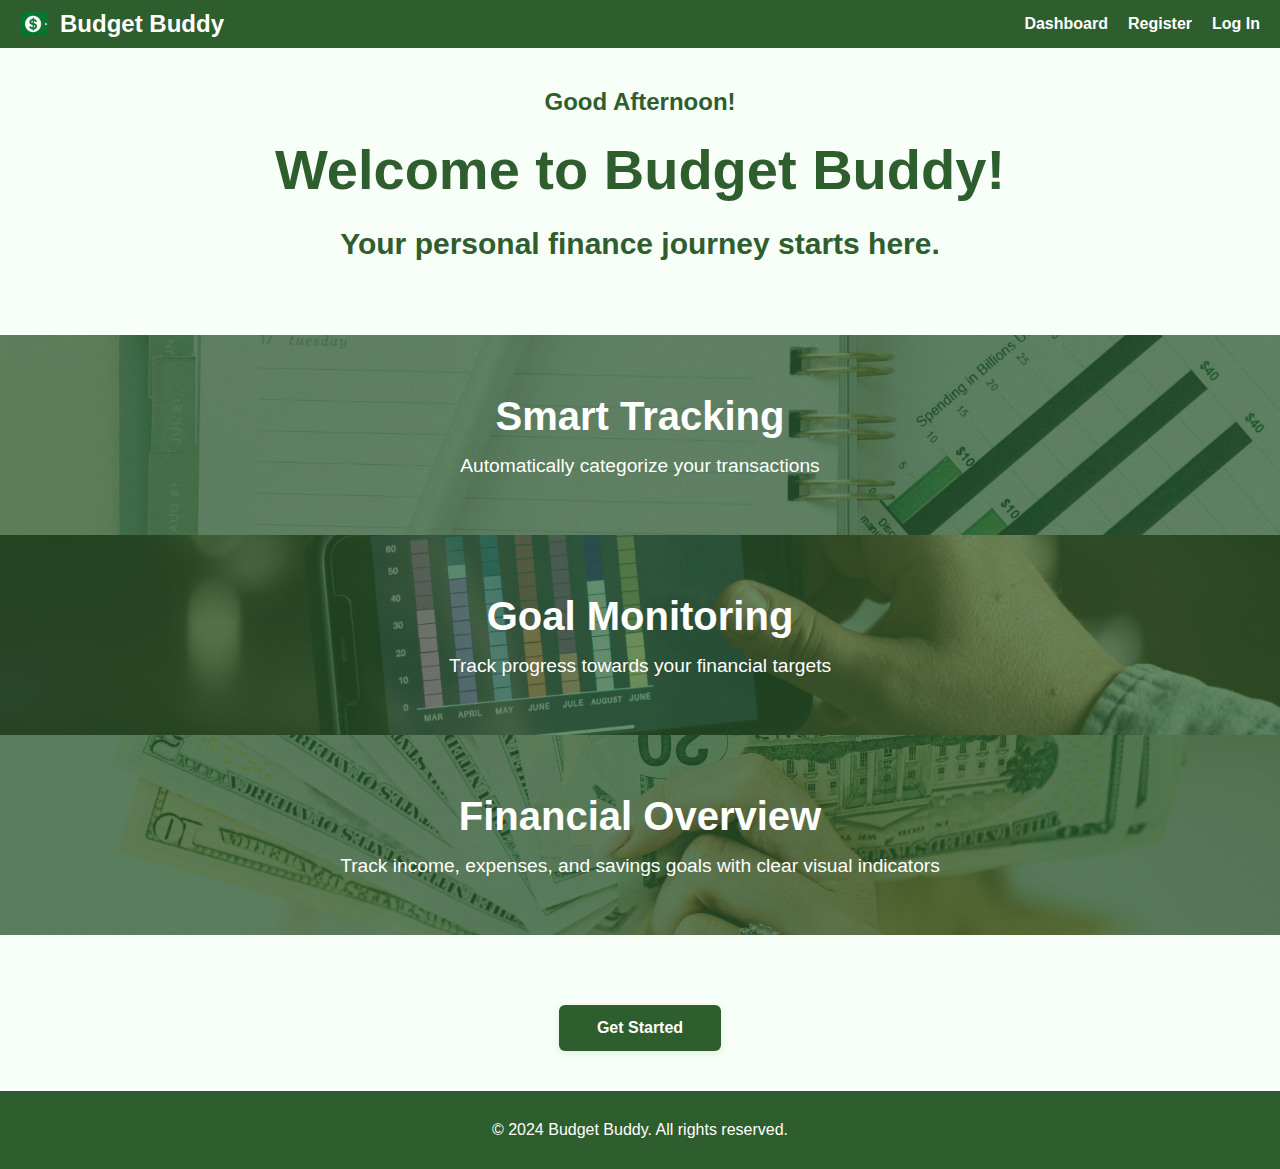
<file: index.html>
<!DOCTYPE html>
<html lang="en">
<head>
  <meta charset="UTF-8">
  <meta name="viewport" content="width=device-width, initial-scale=1.0">
  <title>Budget Buddy - Home</title>
  <link rel="stylesheet" href="style.css">
  <link rel="icon" href="assets/favicon.png" type="image/png">
</head>
<body class="no-bg">
  <header>
    <h1><a href="index.html"><img src="assets/logo.png" alt="Budget Buddy Logo" width="30"> Budget Buddy</a></h1>
    <nav>
      <a href="login.html">Dashboard</a>
      <a href="register.html">Register</a>
      <a href="login.html">Log In</a>
    </nav>
  </header>
  <main class="welcome-section">
    <p id="greeting" class="time-greeting"></p>
    <h1 class="welcome-heading">Welcome to Budget Buddy!</h1>
    <p class="welcome-text">
      Your personal finance journey starts here.
    </p>
  </main>
  <section class="feature-cards">
    <div class="feature-card feature-1">
      <div class="card-content">
        <h3>Smart Tracking</h3>
        <p>Automatically categorize your transactions</p>
      </div>
    </div>
    <div class="feature-card feature-2">
      <div class="card-content">
        <h3>Goal Monitoring</h3>
        <p>Track progress towards your financial targets</p>
      </div>
    </div>
    <div class="feature-card feature-3">
      <div class="card-content">
        <h3>Financial Overview</h3>
        <p>Track income, expenses, and savings goals with clear visual indicators</p>
      </div>
    </div>
  </section>
  <main class="welcome-section">
    <a href="login.html" class="get-started-btn">Get Started</a>
  </main>
  <footer>
    <div class="footer-content">
      <p>&copy; 2024 Budget Buddy. All rights reserved.</p>
    </div>
  </footer>
  <script src="script.js"></script>
</body>
</html>
</file>
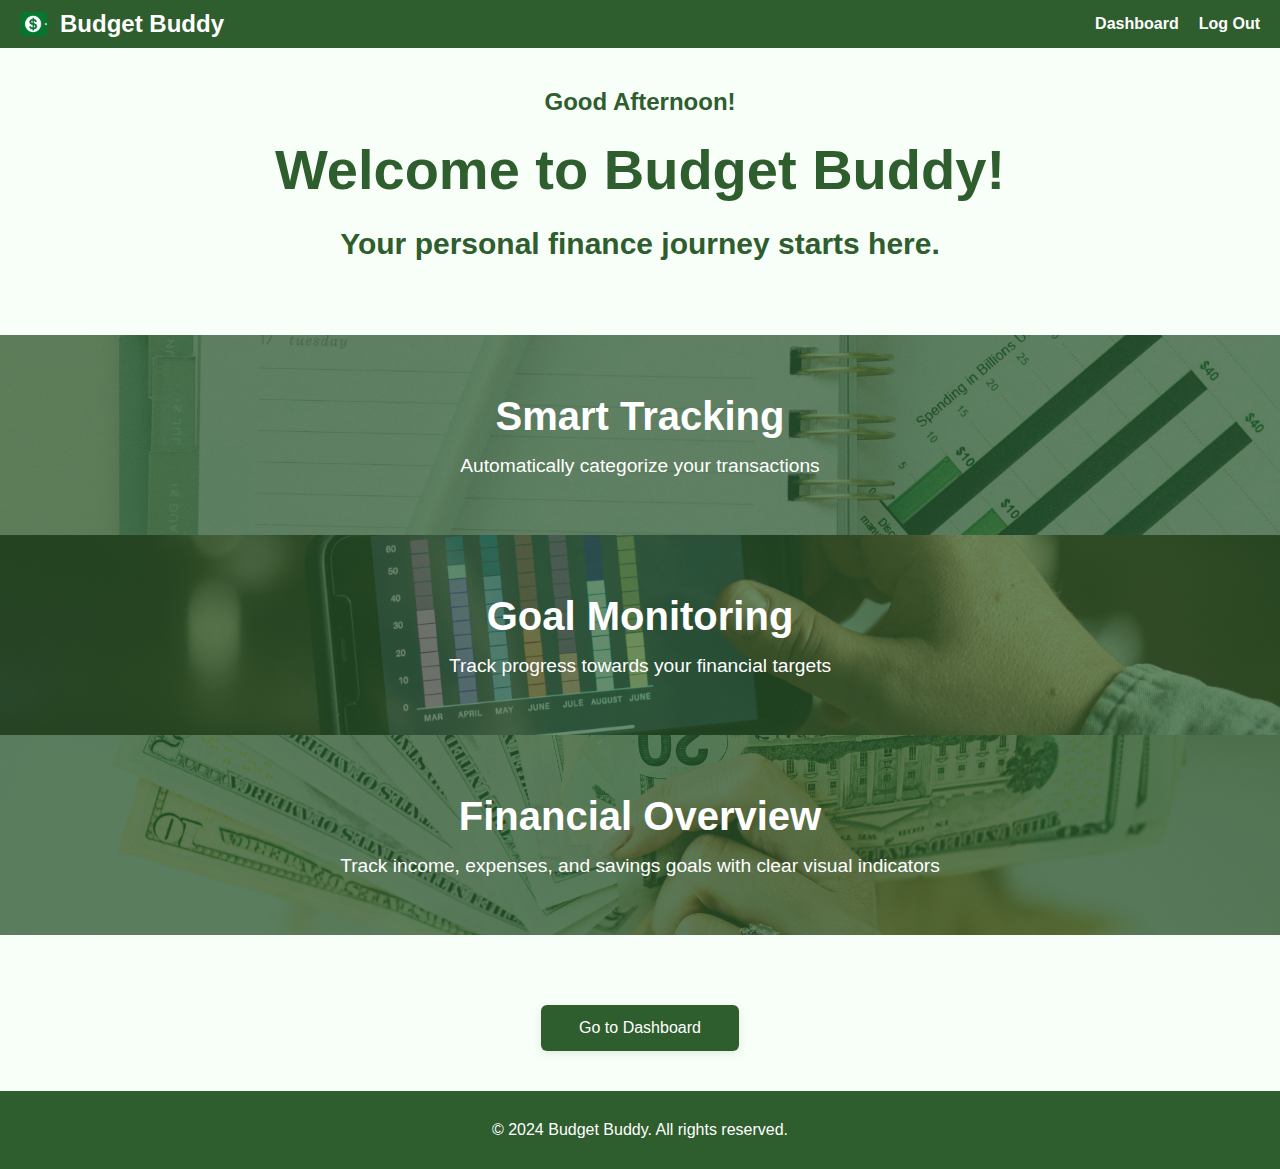
<file: indexlogged.html>
<!DOCTYPE html>
<html lang="en">
<head>
  <meta charset="UTF-8">
  <meta name="viewport" content="width=device-width, initial-scale=1.0">
  <title>Budget Buddy - Home</title>
  <link rel="stylesheet" href="style.css">
  <link rel="icon" href="assets/favicon.png" type="image/png">
</head>
<body class="no-bg">
  <header>
    <h1><a href="indexlogged.html"><img src="assets/logo.png" alt="Budget Buddy Logo" width="30"> Budget Buddy</a></h1>
    <nav>
      <a href="dashboard.html">Dashboard</a>
      <a href="index.html">Log Out</a>
    </nav>
  </header>
  <main class="welcome-section">
    <p id="greeting" class="time-greeting"></p>
    <h1 class="welcome-heading">Welcome to Budget Buddy!</h1>
    <p class="welcome-text">
      Your personal finance journey starts here.
    </p>
  </main>
  <section class="feature-cards">
    <div class="feature-card feature-1">
      <div class="card-content">
        <h3>Smart Tracking</h3>
        <p>Automatically categorize your transactions</p>
      </div>
    </div>
    <div class="feature-card feature-2">
      <div class="card-content">
        <h3>Goal Monitoring</h3>
        <p>Track progress towards your financial targets</p>
      </div>
    </div>
    <div class="feature-card feature-3">
      <div class="card-content">
        <h3>Financial Overview</h3>
        <p>Track income, expenses, and savings goals with clear visual indicators</p>
      </div>
    </div>
  </section>
  <main class="welcome-section">
    <a href="dashboard.html" class="dashboard-btn">Go to Dashboard</a>
  </main>
  <footer>
    <div class="footer-content">
      <p>&copy; 2024 Budget Buddy. All rights reserved.</p>
    </div>
  </footer>
  <script src="script.js"></script>
</body>
</html>
</file>
<file: style.css>
* {
  box-sizing: border-box;
  margin: 0;
  padding: 0;
}

html, body {
  height: 100%;
  width: 100%;
  font-family: Arial, sans-serif;
  color: #2e5d2e;
}

body {
  display: flex;
  flex-direction: column;
  min-height: 100vh;
  background-color: #f8fff8;
}

header {
  background: #2e5d2e;
  color: white;
  padding: 10px 20px;
  display: flex;
  align-items: center;
  justify-content: space-between;
  width: 100%;
}

header h1 {
  display: flex;
  align-items: center;
  font-size: 24px;
}

h1 a {
  color: white;
  text-decoration: none;
  display: flex;
  align-items: center;
  gap: 10px;
}

nav {
  display: flex;
  gap: 20px;
}

nav a {
  color: white;
  text-decoration: none;
  font-weight: bold;
}

main {
  flex: 1;
  padding: 20px;
  max-width: 1200px;
  margin: 0 auto;
  width: 100%;
}

footer {
  background: #2e5d2e;
  color: white;
  padding: 20px;
  text-align: center;
  margin-top: auto;
}

.footer-content {
  max-width: 1200px;
  margin: 0 auto;
}

.dashboard-container {
  display: grid;
  grid-template-columns: repeat(auto-fit, minmax(300px, 1fr));
  gap: 20px;
  padding: 20px 0;
}

.form-container {
  background: white;
  padding: 20px;
  border-radius: 8px;
  box-shadow: 0 2px 4px rgba(0,0,0,0.1);
}

.form-container h2 {
  margin-bottom: 20px;
  color: #2e5d2e;
}

form {
  display: flex;
  flex-direction: column;
  gap: 15px;
}

label {
  display: block;
  margin-bottom: 5px;
  font-weight: bold;
}

input[type="text"],
input[type="number"],
input[type="date"],
input[type="email"],
input[type="password"],
select {
  width: 100%;
  padding: 10px;
  border: 1px solid #ddd;
  border-radius: 4px;
  font-size: 16px;
}

button,
input[type="submit"] {
  background: #2e5d2e;
  color: white;
  border: none;
  padding: 10px 15px;
  border-radius: 4px;
  cursor: pointer;
  font-size: 16px;
  transition: background 0.3s;
}

button:hover,
input[type="submit"]:hover {
  background: #3c7f3c;
}

.transactions-list {
  margin-top: 20px;
}

.stat-item {
  margin: 15px 0;
}

.progress-container {
  background: #f0f0f0;
  border-radius: 4px;
  height: 20px;
  margin-top: 5px;
  position: relative;
}

.progress-bar {
  background: #2e5d2e;
  height: 100%;
  border-radius: 4px;
  transition: width 0.3s;
}

.progress-text {
  position: absolute;
  right: 5px;
  top: 50%;
  transform: translateY(-50%);
  font-size: 12px;
  color: #333;
}

.welcome-section {
  text-align: center;
  padding: 40px 20px;
}

.welcome-heading {
  font-size: 2.5rem;
  color: #2e5d2e;
  margin-bottom: 20px;
}

.welcome-text {
  font-size: 1.2rem;
  color: #2e5d2e;
  margin-bottom: 30px;
}

.get-started-btn {
  display: inline-block;
  background: #2e5d2e;
  color: white;
  padding: 12px 30px;
  border-radius: 6px;
  text-decoration: none;
  font-weight: bold;
  transition: background 0.3s;
}

.get-started-btn:hover {
  background: #3c7f3c;
}

.feature-cards {
  display: grid;
  grid-template-columns: repeat(auto-fit, minmax(250px, 1fr));
  gap: 20px;
  padding: 20px;
  margin: 20px 0;
}

.feature-card {
  background: #2e5d2e;
  color: white;
  padding: 30px;
  border-radius: 8px;
  text-align: center;
}

.feature-card h3 {
  margin-bottom: 10px;
}

.welcome-section {
  margin-top: 30px;
  padding: 40px 20px;
  width: 100%;
  max-width: 800px;
  margin: 0 auto;
}

.feature-cards {
  width: 100%;
  margin: 0;
  padding: 0;
  max-width: 100%;
  display: block;
  background-color: #f8fff8;
}

.feature-card {
  width: 100%;
  height: 200px;
  margin: 0;
  border-radius: 0;
  position: relative;
  overflow: hidden;
  background-size: cover;
  background-position: center;
  box-shadow: none;
}

.feature-card::before {
  content: '';
  position: absolute;
  top: 0;
  left: 0;
  right: 0;
  bottom: 0;
  background: rgba(46, 93, 46, 0.7);
}

.card-content {
  position: relative;
  z-index: 1;
  color: white;
  padding: 3rem;
  height: 100%;
  display: flex;
  flex-direction: column;
  justify-content: center;
  align-items: center;
  text-align: center;
}

.feature-card h3 {
  font-size: 2.5rem;
  margin-bottom: 1rem;
}

.feature-card p {
  font-size: 1.2rem;
  max-width: 600px;
}

.feature-1 { background-image: url(assets/feature-bg1.jpg); }
.feature-2 { background-image: url(assets/feature-bg2.jpg); }
.feature-3 { background-image: url(assets/feature-bg3.jpg); }

.welcome-heading {
  font-family: Arial, sans-serif;
  font-size: 3.5rem;
  margin-bottom: 20px;
  color: #2e5d2e;
  text-align: center;
  line-height: 1.2;
  font-weight: bold;
}

.welcome-image {
  width: 350px;
  margin-bottom: 20px;
}

.welcome-text {
  font-family: Arial, sans-serif;
  font-size: 30px;
  color: #2e5d2e;
  margin: 0 auto 30px;
  text-align: center;
  max-width: 80%;
  font-weight: 600;
  line-height: 1.4;
}

.forgot-password {
  font-family: Arial, sans-serif;
  text-align: center;
  font-size: 15px;
  color: #2e5d2e;
  text-decoration: none;
  margin-top: 10px;
  margin-bottom: 10px;
}

html, body {
  height: 100%;
  width: 100%;
  font-family: Arial, sans-serif;
  color: #2e5d2e;
}

body:not(.no-bg) {
  min-height: 100vh;
  position: relative;
}

body:not(.no-bg)::before {
  content: '';
  position: fixed;
  top: 0;
  left: 0;
  right: 0;
  bottom: 0;
  background-image: url(assets/bg.jpg);
  background-size: cover;
  background-position: center;
  filter: blur(4px);
  z-index: -2;
}

body:not(.no-bg)::after {
  content: '';
  position: fixed;
  top: 0;
  left: 0;
  right: 0;
  bottom: 0;
  background: rgba(46, 93, 46, 0.3);
  z-index: -1;
}

body.no-bg {
  background-color: #f8fff8;
  min-height: 100vh;
}

body {
  display: flex;
  flex-direction: column;
  min-height: 100vh;
}

h1 a {
  color: white;
  text-decoration: none;
}

header {
  background: #2e5d2e;
  color: white;
  padding: 10px 20px;
  display: flex;
  align-items: center;
  justify-content: space-between;
  width: 100%;
}

header h1 {
  display: flex;
  align-items: center;
  font-size: 24px;
}

h2 {
  font-size: 24px;
  margin-bottom: 7px;
}

nav {
  display: flex;
  gap: 20px;
}

nav a {
  color: white;
  text-decoration: none;
  font-weight: bold;
}

main {
  flex: 1;
  padding: 20px;
  max-width: 800px;
  margin: 0 auto;
  display: flex;
  flex-direction: column;
  align-items: center;
  width: 100%;
}

.form-container {
  background: white;
  padding: 20px;
  border-radius: 8px;
  box-shadow: 0 2px 4px rgba(0, 0, 0, 0.1);
  height: 100%;
  box-sizing: border-box;
  display: flex;
  flex-direction: column;
  margin: 20px auto;
  width: 90%;
}

.form-container h2 {
  margin-top: 0;
  margin-bottom: 15px;
}

.form-container form {
  flex-grow: 1;
  display: flex;
  flex-direction: column;
}

.form-container .btn {
  margin-top: auto;
  width: 100%;
}

.dashboard-container {
  display: flex;
  flex-direction: column;
  gap: 20px;
  max-width: 800px;
  margin: 0 auto;
  width: 90%;
  padding: 20px 0;
}

form {
  display: flex;
  flex-direction: column;
  gap: 15px;
  width: 100%;
}

.inline-form {
  flex-direction: row;
  align-items: center;
  gap: 10px;
  margin-bottom: 15px;
}

label {
  display: flex;
  flex-direction: column;
  gap: 5px;
  font-weight: 500;
}

.inline-form label {
  flex-direction: row;
  align-items: center;
  gap: 10px;
}

.btn-small {
  padding: 5px 10px;
  font-size: 0.9em;
  background-color: #2e5d2e;
  color: white;
  border: none;
  border-radius: 4px;
  cursor: pointer;
  transition: background-color 0.3s;
}

.btn-small:hover {
  background-color: #1e3d1e;
}

.small-text {
  font-size: 0.8em;
  color: #666;
  margin-top: 10px;
}

.stat-item {
  display: flex;
  justify-content: space-between;
  align-items: center;
  padding: 12px 0;
  border-bottom: 1px solid #eee;
}

.stat-item:last-child {
  border-bottom: none;
}

.amount {
  font-weight: bold;
}

.income {
  color: #2e8b57;
}

.expense {
  color: #d32f2f;
}

.budget {
  color: #1e88e5;
}

.progress-container {
  flex: 1;
  background-color: #f0f0f0;
  border-radius: 10px;
  height: 20px;
  margin: 0 10px;
  position: relative;
  overflow: hidden;
}

.progress-bar {
  height: 100%;
  background: #4CAF50;
  border-radius: 10px;
  width: 0%;
  transition: width 0.3s ease;
}

.progress-text {
  position: absolute;
  right: 10px;
  top: 50%;
  transform: translateY(-50%);
  color: #333;
  font-size: 12px;
  font-weight: bold;
}

.transactions-list {
  margin-top: 15px;
  max-height: 400px;
  overflow-y: auto;
  padding-right: 5px;
}

.transaction-item {
  display: flex;
  justify-content: space-between;
  padding: 12px 0;
  border-bottom: 1px solid #eee;
  align-items: center;
}

.transaction-item:last-child {
  border-bottom: none;
}

.transaction-desc {
  flex-grow: 1;
  margin-right: 15px;
}

.transaction-amount {
  font-weight: 500;
  white-space: nowrap;
  font-weight: bold;
  margin: 0 10px;
}

.transaction-category {
  font-size: 0.8em;
  background: #f0f0f0;
  padding: 2px 8px;
  border-radius: 10px;
  color: #555;
}

.transaction-date {
  font-size: 0.8em;
  color: #777;
}

.form-container h2 {
  color: #2e5d2e;
  margin-bottom: 25px;
  text-align: center;
  font-size: 1.8rem;
  padding-bottom: 15px;
  border-bottom: 1px solid #e0e0e0;
}

form {
  background: none;
  padding: 0;
  border-radius: 0;
  box-shadow: none;
  max-width: none;
  margin: 0;
  width: 100%;
}

form input:focus {
  border-color: #3c7f3c;
  box-shadow: 0 0 0 3px rgba(60,127,60,0.1);
}

form label,
form input,
form button {
  display: block;
  width: 100%;
  margin-bottom: 15px;
  font-size: 16px;
}

form input {
  padding: 8px;
  border: 1px solid #2e5d2e;
  border-radius: 4px;
}

form button {
  background-color: #2e5d2e;
  color: white;
  border: none;
  padding: 8px 20px;
  cursor: pointer;
  border-radius: 4px;
  font-size: 14px;
  transition: background 0.2s;
  width: auto;
  display: inline-block;
  margin: 10px 0;
}

form button:hover {
  background-color: #3c7f3c;
}

form button[type="submit"] {
  min-width: 120px;
  text-align: center;
}

.message {
  padding: 12px;
  margin: 15px 0;
  border-radius: 5px;
  display: none;
  width: 100%;
  max-width: 400px;
}

.success {
  background-color: #e8f5e9;
  color: #2e5d2e;
  border: 1px solid #a5d6a7;
}

.error {
  background-color: #ffebee;
  color: #ff4444;
  border: 1px solid #ffcdd2;
}

.get-started-btn {
  display: inline-block;
  background-color: #2e5d2e;
  color: white;
  padding: 14px 38px;
  font-size: 16px;
  border: none;
  border-radius: 6px;
  text-decoration: none;
  margin-top: 30px;
  transition: background 0.2s;
  box-shadow: 0 2px 8px rgba(46,93,46,0.13);
}

.get-started-btn:hover {
  background-color: #3c7f3c;
  color: #fff;
  text-decoration: none;
}

.dashboard-btn {
  display: inline-block;
  background-color: #2e5d2e;
  color: white;
  padding: 14px 38px;
  font-size: 16px;
  border: none;
  border-radius: 6px;
  text-decoration: none;
  margin-top: 30px;
  transition: background 0.2s;
  box-shadow: 0 2px 8px rgba(46,93,46,0.13);
  cursor: pointer;
  min-width: 140px;
  text-align: center;
  width: auto;
  box-sizing: border-box;
}

.dashboard-btn:hover {
  background-color: #3c7f3c;
  color: #fff;
  text-decoration: none;
}

#transactionForm button[type="submit"],
#budgetForm button[type="submit"],
#incomeForm button[type="submit"] {
  display: inline-block;
  background-color: #2e5d2e;
  color: white;
  padding: 12px 30px;
  font-size: 16px;
  border: none;
  border-radius: 6px;
  text-decoration: none;
  margin: 10px 0;
  transition: all 0.2s ease;
  cursor: pointer;
  min-width: 140px;
  text-align: center;
  box-shadow: 0 2px 8px rgba(46,93,46,0.13);
  font-weight: 500;
  letter-spacing: 0.5px;
  width: 100%;
  box-sizing: border-box;
}

#transactionForm button[type="submit"]:hover,
#budgetForm button[type="submit"]:hover,
#incomeForm button[type="submit"]:hover {
  background-color: #3c7f3c;
  transform: translateY(-1px);
  box-shadow: 0 4px 12px rgba(46,93,46,0.2);
}

.btn-small {
  padding: 6px 15px;
  min-width: auto;
  font-size: 14px;
  margin-left: 10px;
  width: auto;
}

.dashboard-container {
  max-width: 1400px;
  margin: 0 auto;
  padding: 20px;
  display: grid;
  grid-template-columns: repeat(auto-fit, minmax(300px, 1fr));
  gap: 20px;
  align-items: start;
}

#transactionsList {
  grid-column: 1 / -1;
}

.form-container {
  display: inline-block;
  margin: 0 auto;
  padding: 20px 25px;
  background: white;
  border-radius: 8px;
  box-shadow: 0 2px 10px rgba(0,0,0,0.1);
  width: auto;
  max-width: 100%;
  box-sizing: border-box;
}

#loginForm,
#registerForm,
#forgotForm,
#resetForm {
  margin: 0;
  width: auto;
  min-width: 280px;
}

form {
  display: flex;
  flex-direction: column;
  gap: 8px;
  width: 100%;
  margin: 0;
  padding: 0;
}

form label {
  display: flex;
  flex-direction: column;
  gap: 2px;
  margin-bottom: 3px;
  font-size: 14px;
}

form button,
form input[type="submit"],
form input[type="button"] {
  display: inline-block;
  background-color: #2e5d2e;
  color: white;
  padding: 12px 30px;
  font-size: 16px;
  border: none;
  border-radius: 6px;
  text-decoration: none;
  margin: 10px 0;
  transition: all 0.2s ease;
  cursor: pointer;
  min-width: 140px;
  text-align: center;
  box-shadow: 0 2px 8px rgba(46,93,46,0.13);
  align-self: center;
  font-weight: 500;
  letter-spacing: 0.5px;
}

form button:hover,
form input[type="submit"]:hover,
form input[type="button"]:hover {
  background-color: #3c7f3c;
  transform: translateY(-1px);
  box-shadow: 0 4px 12px rgba(46,93,46,0.2);
}

.form-actions {
  display: flex;
  flex-direction: column;
  align-items: center;
  gap: 12px;
  margin: 15px 0 0;
  width: 100%;
}

.form-actions button,
.form-actions input[type="submit"],
.form-actions input[type="button"] {
  width: 110%;
  max-width: none;
}

.forgot-password {
  text-align: center;
  margin: 5px 0 0;
  font-size: 13px;
  color: #2e5d2e;
  text-decoration: none;
  display: block;
  width: 100%;
}

.forgot-password:hover {
  text-decoration: underline;
}

button:hover,
input[type="button"]:hover,
input[type="submit"]:hover,
.back-to-home:hover {
  background-color: #3c7f3c;
  color: white;
  text-decoration: none;
}

form button:hover,
form button[type="submit"]:hover {
  background-color: #3c7f3c;
  color: white;
  text-decoration: none;
}

.button-container {
  text-align: center;
  margin: 20px 0;
}

footer {
  background: #2e5d2e;
  color: white;
  padding: 30px 20px;
  margin-top: auto;
}

.footer-content {
  max-width: 1200px;
  margin: 0 auto;
  display: flex;
  flex-direction: column;
  align-items: center;
  gap: 20px;
  text-align: center;
}

.time-greeting {
  font-size: 24px;
  color: #2e5d2e;
  margin-bottom: 20px;
  text-align: center;
  font-weight: 600;
}

.quick-stats {
  width: 100%;
  margin: 30px 0;
}

.stat-box {
  background: white;
  padding: 25px;
  border-radius: 10px;
  box-shadow: 0 2px 8px rgba(46,93,46,0.08);
}

.transactions-header {
  display: flex;
  justify-content: space-between;
  align-items: center;
  margin-bottom: 15px;
}

.transactions-header h2 {
  margin: 0;
}

.btn-danger {
  background-color: #dc3545 !important;
  border-radius: 4px;
  padding: 6px 12px !important;
  font-size: 14px;
  transition: background-color 0.2s;
}

.btn-danger:hover {
  background-color: #c82333 !important;
}

.stat-item {
  display: flex;
  justify-content: space-between;
  margin: 15px 0;
  padding: 10px 0;
  border-bottom: 1px solid #eee;
}

.amount {
  font-weight: bold;
}

.income { color: #2e5d2e; }
.expense { color: #ff4444; }
</file>
